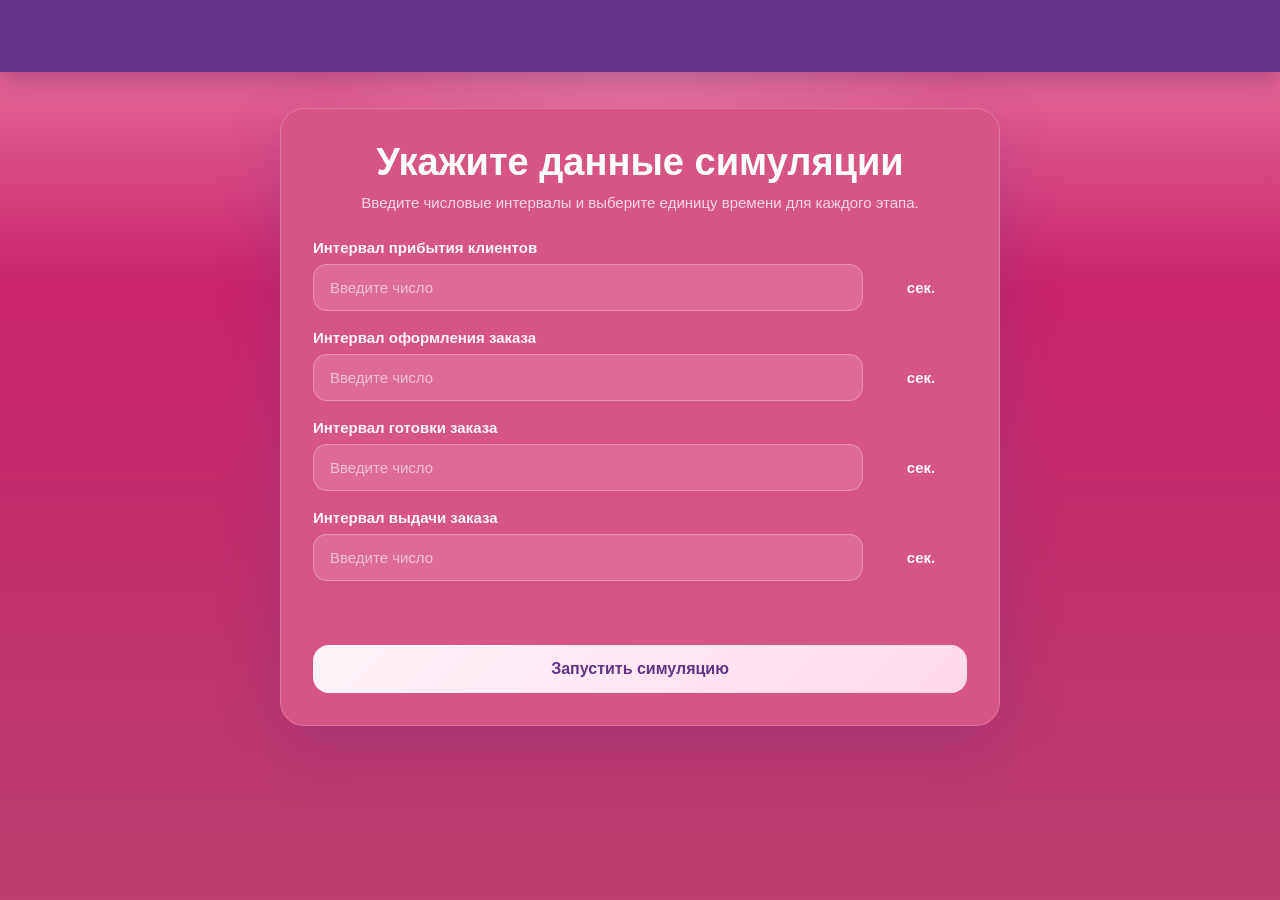
<file: src/templates/home.html>
<!DOCTYPE html>
<html lang="ru">
<head>
    <meta charset="UTF-8">
    <meta name="viewport" content="width=device-width, initial-scale=1.0">
    <title>Fast Food Simulator</title>
    <link rel="stylesheet" href="../static/css/home.css">
</head>
<body>
    <header class="page-header">
    </header>

    <main class="page-content">
        <section class="simulation-card">
            <h1>Укажите данные симуляции</h1>
            <p>Введите числовые интервалы и выберите единицу времени для каждого этапа.</p>

            <form class="simulation-form" id="simulationForm">
                <div class="field-group">
                    <label for="arrivalInterval">Интервал прибытия клиентов</label>
                    <div class="field-control">
                        <input id="arrivalInterval" name="client_interval_seconds" type="number" min="0" step="1" placeholder="Введите число" required>
                        <span>сек.</span>
                    </div>
                </div>

                <div class="field-group">
                    <label for="orderInterval">Интервал оформления заказа</label>
                    <div class="field-control">
                        <input id="orderInterval" name="cashier_interval_seconds" type="number" min="0" step="1" placeholder="Введите число" required>
                        <span>сек.</span>
                    </div>
                </div>

                <div class="field-group">
                    <label for="cookingInterval">Интервал готовки заказа</label>
                    <div class="field-control">
                        <input id="cookingInterval" name="kitchen_interval_seconds" type="number" min="0" step="1" placeholder="Введите число" required>
                        <span>сек.</span>
                    </div>
                </div>

                <div class="field-group">
                    <label for="pickupInterval">Интервал выдачи заказа</label>
                    <div class="field-control">
                        <input id="pickupInterval" name="waiter_interval_seconds" type="number" min="0" step="1" placeholder="Введите число" required>
                        <span>сек.</span>
                    </div>
                </div>

                <div id="simulationFormError" class="simulation-form-error" role="alert" aria-live="polite"></div>
                <button class="submit-button" type="submit">Запустить симуляцию</button>
            </form>
        </section>
    </main>

    <script src="../static/js/home.js"></script>
</body>
</html>
</file>
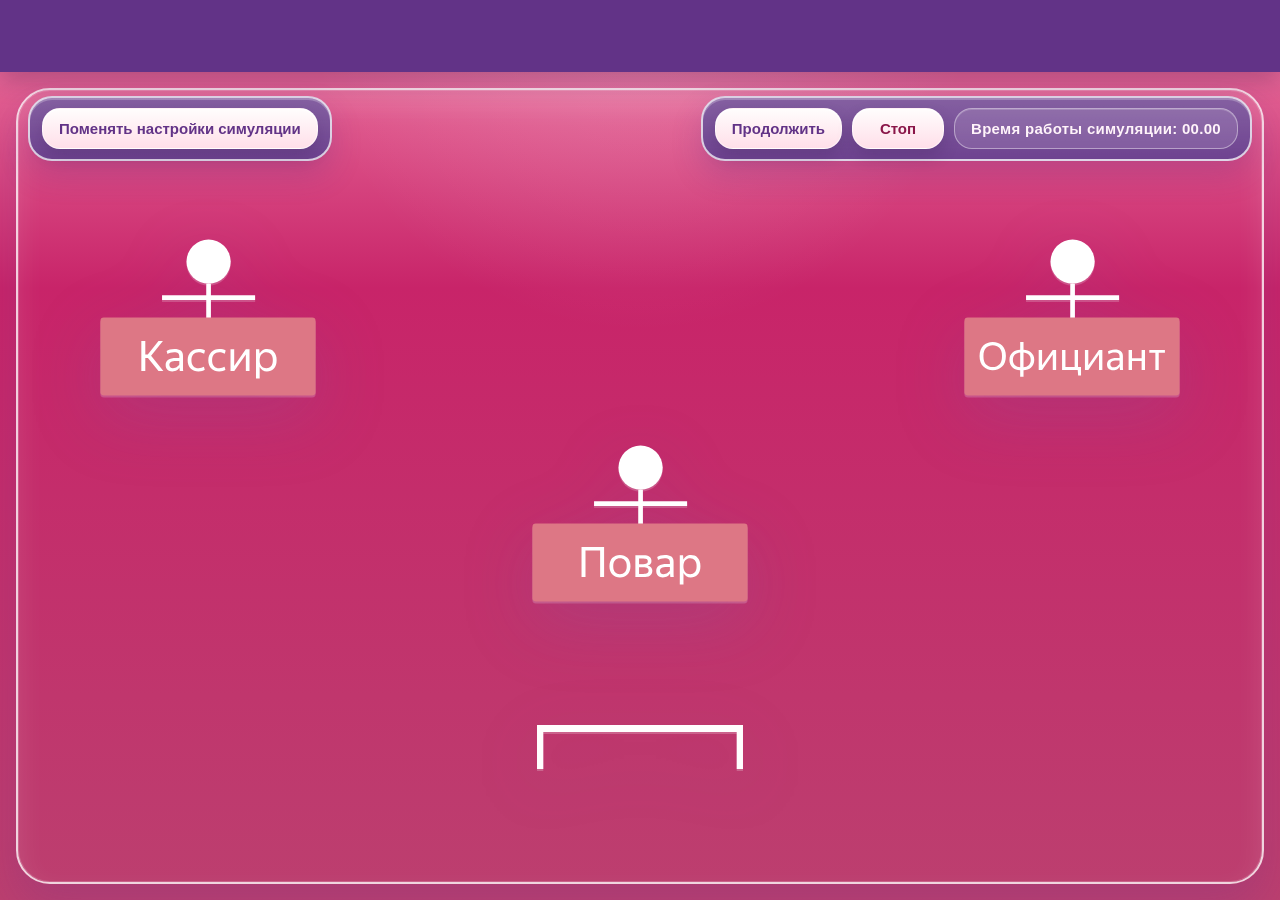
<file: src/templates/simulation_0.html>
﻿<!DOCTYPE html>
<html lang="ru">
<head>
    <meta charset="UTF-8">
    <meta name="viewport" content="width=device-width, initial-scale=1.0">
    <title>Симуляция</title>
    <link rel="stylesheet" href="../static/css/simulation_0.css">
</head>
<body>
    <div class="screen-frame" aria-hidden="true"></div>

    <div class="floating-controls">
        <button id="continueButton" class="control-button" type="button">Продолжить</button>
        <button id="pauseButton" class="control-button control-button-stop" type="button">Стоп</button>
        <div class="timer-display">Время работы симуляции: 00.00</div>
    </div>

    <div class="floating-settings-panel">
        <button id="simulationSettingsButton" class="control-button" type="button">Поменять настройки симуляции</button>
    </div>

    <div id="simulationSettingsModal" class="settings-modal-overlay" hidden>
        <form id="simulationSettingsForm" class="settings-modal" aria-labelledby="simulationSettingsTitle">
            <button id="simulationSettingsCloseButton" class="settings-modal-close" type="button" aria-label="Закрыть окно настроек">&times;</button>
            <h2 id="simulationSettingsTitle" class="settings-modal-title">Настройки симуляции</h2>

            <div class="settings-modal-fields">
                <label class="settings-field">
                    <span>Интервал прибытия клиентов</span>
                    <input id="clientIntervalInput" name="client" type="number" min="1" step="1" required>
                </label>

                <label class="settings-field">
                    <span>Интервал оформления заказа</span>
                    <input id="cashierIntervalInput" name="cashier" type="number" min="1" step="1" required>
                </label>

                <label class="settings-field">
                    <span>Интервал готовки заказа</span>
                    <input id="kitchenIntervalInput" name="kitchen" type="number" min="1" step="1" required>
                </label>

                <label class="settings-field">
                    <span>Интервал выдачи заказа</span>
                    <input id="waiterIntervalInput" name="waiter" type="number" min="1" step="1" required>
                </label>
            </div>

            <div id="simulationSettingsError" class="settings-modal-error" role="alert" aria-live="polite"></div>
            <button id="simulationSettingsSubmitButton" class="control-button settings-modal-submit" type="submit">Применить изменения</button>
        </form>
    </div>

    <div id="toastStack" class="toast-stack" aria-live="polite" aria-atomic="false"></div>

    <header class="page-header">
    </header>

    <main class="page-content">
        <section class="worker-tree" aria-label="Схема воркеров">
            <div class="worker-children">
                <div class="worker-node worker-node-cashier">
                    <img src="../static/images/workers/cashier.svg" alt="Cashier worker">
                    <div class="worker-state">
                        <div class="worker-current">
                            <div class="client-slot" id="cashierCurrentClient"></div>
                        </div>

                        <div class="worker-queue">
                            <div class="client-queue" id="cashierQueue"></div>
                        </div>
                    </div>
                </div>

                <div class="worker-node worker-node-root">
                    <div class="kitchen-state">
                        <div class="ticket-line ticket-line-queue" id="kitchenQueue"></div>
                        <div class="ticket-line ticket-line-doing" id="kitchenDoing"></div>
                    </div>
                    <img src="../static/images/workers/kitchen.svg" alt="Kitchen worker">
                    <div class="waiter-table-node">
                        <div class="burger-queue" id="waiterBurgerQueue"></div>
                        <img src="../static/images/waiter_table.svg" alt="Waiter table">
                    </div>
                </div>

                <div class="worker-node worker-node-waiter">
                    <img src="../static/images/workers/waiter.svg" alt="Waiter worker">
                    <div class="worker-state">
                        <div class="worker-current">
                            <div class="client-slot" id="waiterCurrentClient"></div>
                        </div>

                        <div class="worker-queue">
                            <div class="client-queue" id="waiterClientQueue"></div>
                        </div>
                    </div>
                </div>
            </div>
        </section>
    </main>

    <script>window.simulationId = {{ simulation_id }};</script>
    <script src="../static/js/simulation_0_state.js"></script>
    <script src="../static/js/simulation_0_settings.js"></script>
    <script src="../static/js/simulation_0_events.js"></script>
    <script src="../static/js/simulation_0_progress.js"></script>
    <script src="../static/js/simulation_0_render.js"></script>
    <script src="../static/js/simulation_0_animations.js"></script>
    <script src="../static/js/simulation_0.js"></script>
</body>
</html>
</file>
<file: src/static/css/home.css>
@font-face {
            font-family: 'Yandex Sans Text';
            src: url("/static/fonts/YandexSansText-Regular.woff2") format("woff2");
            font-weight: normal;
            font-style: normal;
        }
        :root {
            --page-bg: #c82469;
            --header-bg: #623387;
            --card-bg:  #d75585;
            --card-border: rgba(255, 255, 255, 0.2);
            --text-main: #fff4fa;
            --text-muted: rgba(255, 244, 250, 0.82);
            --accent: #fff4fa;
            --accent-strong: #ffd9ea;
            --field-bg: rgba(255, 244, 250, 0.14);
            --field-border: rgba(255, 244, 250, 0.28);
            --field-focus: rgba(255, 244, 250, 0.34);
        }

        * {
            box-sizing: border-box;
        }

        body {
            margin: 0;
            min-height: 100vh;
            font-family: "Yandex Sans Text Regular", "Segoe UI", Tahoma, Geneva, Verdana, sans-serif;
            background:
                radial-gradient(circle at top, rgba(255, 244, 250, 0.18), transparent 30%),
                linear-gradient(180deg, #ee7aa4 0%, var(--page-bg) 32%, #bc3f6f 100%);
            color: var(--text-main);
        }

        .page-header {
            display: flex;
            justify-content: center;
            align-items: center;
            min-height: 72px;
            padding: 12px 16px;
            background: var(--header-bg);
            box-shadow: 0 8px 24px rgba(47, 18, 67, 0.28);
        }

        .page-header img {
            max-width: 880px;
            width: 100%;
            height: auto;
            display: block;
        }

        .page-content {
            display: flex;
            justify-content: center;
            padding: 36px 16px 48px;
        }

        .simulation-card {
            width: min(100%, 720px);
            padding: 32px;
            border: 1px solid var(--card-border);
            border-radius: 24px;
            background: var(--card-bg);
            box-shadow: 0 24px 60px rgba(98, 51, 135, 0.24);
        }

        .simulation-card h1 {
            margin: 0 0 10px;
            font-size: clamp(28px, 4vw, 38px);
            text-align: center;
            color: #ffffff;
        }

        .simulation-card p {
            margin: 0 0 28px;
            text-align: center;
            color: var(--text-muted);
            font-size: 15px;
        }

        .simulation-form {
            display: grid;
            gap: 18px;
        }

        .field-group {
            display: grid;
            gap: 8px;
        }

        .field-group label {
            font-size: 15px;
            font-weight: 600;
            color: var(--text-main);
        }

        .field-control {
            display: grid;
            grid-template-columns: 1fr 92px;
            gap: 12px;
            align-items: center;
        }

        .field-control span {
            display: flex;
            align-items: center;
            justify-content: center;
            width: 100%;
            text-align: center;
            font-size: 15px;
            font-weight: 600;
            color: var(--text-main);
        }

        .field-control input,
        .field-control select {
            width: 100%;
            border: 1px solid var(--field-border);
            border-radius: 14px;
            background: var(--field-bg);
            color: var(--text-main);
            padding: 14px 16px;
            font-size: 15px;
            outline: none;
            transition: border-color 0.2s ease, box-shadow 0.2s ease, transform 0.2s ease, background-color 0.2s ease;
        }

        .field-control input::placeholder {
            color: rgba(255, 244, 250, 0.62);
        }

        .field-control input[type="number"] {
            -moz-appearance: textfield;
            appearance: textfield;
        }

        .field-control input[type="number"]::-webkit-outer-spin-button,
        .field-control input[type="number"]::-webkit-inner-spin-button {
            -webkit-appearance: none;
            margin: 0;
        }

        .field-control select {
            appearance: none;
            min-height: 48px;
            padding: 10px 12px;
            font-size: 14px;
            font-weight: 600;
            text-align: center;
            background:
                linear-gradient(135deg, rgba(255, 244, 250, 0.1), rgba(255, 244, 250, 0.06)),
                var(--card-bg);
            cursor: pointer;
        }

        .field-control input:focus,
        .field-control select:focus {
            border-color: var(--field-focus);
            box-shadow: 0 0 0 4px rgba(255, 244, 250, 0.16);
            transform: translateY(-1px);
        }

        .simulation-form-error {
            min-height: 20px;
            color: #ff2f2f;
            font-size: 14px;
            font-weight: 700;
        }

        .submit-button {
            margin-top: 8px;
            border: none;
            border-radius: 16px;
            padding: 15px 20px;
            font-size: 16px;
            font-weight: 700;
            color: #623387;
            background: linear-gradient(135deg, var(--accent) 0%, var(--accent-strong) 100%);
            cursor: pointer;
            transition: transform 0.2s ease, box-shadow 0.2s ease;
        }

        .submit-button:hover {
            transform: translateY(-2px);
            box-shadow: 0 16px 30px rgba(98, 51, 135, 0.24);
        }

        .submit-button:active {
            transform: translateY(0);
        }

        @media (max-width: 640px) {
            .simulation-card {
                padding: 24px 18px;
                border-radius: 20px;
            }

            .field-control {
                grid-template-columns: 1fr;
            }

            .page-header {
                min-height: 60px;
            }

            .page-header img {
                max-width: 180px;
            }
        }
</file>
<file: src/static/css/simulation_0.css>
@font-face {
    font-family: "Yandex Sans Text";
    src: url("/static/fonts/YandexSansText-Regular.woff2") format("woff2");
    font-weight: normal;
    font-style: normal;
}

:root {
    --page-bg: #c82469;
    --header-bg: #623387;
    --text-main: #fff4fa;
    --text-muted: rgba(255, 244, 250, 0.82);
    --worker-scale: 0.67;
}

* {
    box-sizing: border-box;
}

body {
    margin: 0;
    min-height: 100vh;
    font-family: "Yandex Sans Text Regular", "Segoe UI", Tahoma, Geneva, Verdana, sans-serif;
    background:
        radial-gradient(circle at top, rgba(255, 244, 250, 0.18), transparent 30%),
        linear-gradient(180deg, #ee7aa4 0%, var(--page-bg) 32%, #bc3f6f 100%);
    color: var(--text-main);
    position: relative;
}

.screen-frame {
    position: absolute;
    top: 88px;
    right: 16px;
    left: 16px;
    bottom: 16px;
    border: 2px solid rgba(255, 255, 255, 0.78);
    border-radius: 34px;
    box-shadow:
        0 0 0 1px rgba(255, 255, 255, 0.18) inset,
        0 14px 28px rgba(255, 255, 255, 0.12) inset,
        0 22px 44px rgba(98, 51, 135, 0.22);
    pointer-events: none;
    z-index: 0;
}

.floating-controls {
    position: absolute;
    top: 96px;
    right: 28px;
    z-index: 3;
    display: flex;
    align-items: center;
    gap: 10px;
    padding: 10px 12px;
    border: 2px solid rgba(255, 255, 255, 0.74);
    border-radius: 24px;
    background:
        linear-gradient(180deg, rgba(255, 255, 255, 0.22), rgba(255, 255, 255, 0.08)),
        var(--header-bg);
    box-shadow:
        0 14px 30px rgba(98, 51, 135, 0.24),
        0 2px 0 rgba(255, 255, 255, 0.24) inset;
}

.floating-settings-panel {
    position: absolute;
    top: 96px;
    left: 28px;
    z-index: 3;
    display: flex;
    align-items: center;
    gap: 10px;
    padding: 10px 12px;
    border: 2px solid rgba(255, 255, 255, 0.74);
    border-radius: 24px;
    background:
        linear-gradient(180deg, rgba(255, 255, 255, 0.22), rgba(255, 255, 255, 0.08)),
        var(--header-bg);
    box-shadow:
        0 14px 30px rgba(98, 51, 135, 0.24),
        0 2px 0 rgba(255, 255, 255, 0.24) inset;
}

.control-button {
    border: 1px solid rgba(255, 255, 255, 0.58);
    border-radius: 18px;
    min-width: 92px;
    padding: 11px 16px;
    font: inherit;
    font-size: 15px;
    font-weight: 700;
    color: #623387;
    background: linear-gradient(180deg, #fffdfd 0%, #ffdfe9 100%);
    box-shadow:
        0 8px 16px rgba(47, 18, 67, 0.18),
        0 1px 0 rgba(255, 255, 255, 0.94) inset;
    cursor: pointer;
    transition: transform 0.2s ease, box-shadow 0.2s ease, opacity 0.2s ease;
}

.control-button:hover:not(:disabled) {
    transform: translateY(-1px);
    box-shadow:
        0 12px 22px rgba(47, 18, 67, 0.2),
        0 1px 0 rgba(255, 255, 255, 0.94) inset;
}

.control-button:disabled {
    opacity: 0.45;
    color: rgba(98, 51, 135, 0.72);
    background: linear-gradient(180deg, rgba(255, 253, 253, 0.72) 0%, rgba(255, 223, 233, 0.62) 100%);
    box-shadow:
        0 3px 8px rgba(47, 18, 67, 0.12),
        0 1px 0 rgba(255, 255, 255, 0.5) inset;
    cursor: not-allowed;
}

.control-button-stop:disabled {
    color: rgba(138, 22, 73, 0.72);
}

.control-button-stop {
    color: #8a1649;
}

.timer-display {
    min-width: 270px;
    padding: 11px 16px;
    border: 1px solid rgba(255, 255, 255, 0.42);
    border-radius: 18px;
    background: rgba(255, 244, 250, 0.12);
    color: var(--text-main);
    font-size: 15px;
    font-weight: 600;
    text-align: center;
    letter-spacing: 0.02em;
    box-shadow: 0 1px 0 rgba(255, 255, 255, 0.18) inset;
}

.settings-modal-overlay {
    position: fixed;
    inset: 0;
    z-index: 50;
    display: grid;
    place-items: center;
    padding: 24px;
    background:
        radial-gradient(circle at center, rgba(255, 244, 250, 0.18), transparent 36%),
        rgba(47, 18, 67, 0.56);
    backdrop-filter: blur(5px);
}

.settings-modal-overlay[hidden] {
    display: none;
}

.settings-modal {
    position: relative;
    width: min(100%, 560px);
    padding: 34px 34px 30px;
    border: 2px solid rgba(255, 255, 255, 0.78);
    border-radius: 30px;
    background:
        linear-gradient(180deg, rgba(255, 255, 255, 0.22), rgba(255, 255, 255, 0.08)),
        var(--header-bg);
    box-shadow:
        0 24px 54px rgba(47, 18, 67, 0.34),
        0 2px 0 rgba(255, 255, 255, 0.24) inset;
}

.settings-modal-close {
    position: absolute;
    top: 14px;
    right: 16px;
    width: 38px;
    height: 38px;
    border: 1px solid rgba(255, 255, 255, 0.58);
    border-radius: 50%;
    color: #623387;
    background: linear-gradient(180deg, #fffdfd 0%, #ffdfe9 100%);
    font: inherit;
    font-size: 28px;
    font-weight: 800;
    line-height: 1;
    cursor: pointer;
    box-shadow:
        0 8px 16px rgba(47, 18, 67, 0.18),
        0 1px 0 rgba(255, 255, 255, 0.94) inset;
}

.settings-modal-title {
    margin: 0 46px 24px 0;
    color: var(--text-main);
    font-size: 28px;
    font-weight: 800;
}

.settings-modal-fields {
    display: grid;
    gap: 14px;
}

.settings-field {
    display: grid;
    grid-template-columns: minmax(0, 1fr) 132px;
    align-items: center;
    gap: 18px;
    color: var(--text-main);
    font-size: 16px;
    font-weight: 700;
}

.settings-field input {
    width: 100%;
    min-height: 44px;
    border: 1px solid rgba(255, 255, 255, 0.58);
    border-radius: 16px;
    padding: 9px 12px;
    color: #623387;
    background: linear-gradient(180deg, #fffdfd 0%, #ffdfe9 100%);
    font: inherit;
    font-weight: 800;
    outline: none;
    box-shadow:
        0 7px 15px rgba(47, 18, 67, 0.14),
        0 1px 0 rgba(255, 255, 255, 0.94) inset;
}

.settings-field input:focus {
    border-color: rgba(255, 255, 255, 0.92);
    box-shadow:
        0 0 0 3px rgba(255, 244, 250, 0.22),
        0 7px 15px rgba(47, 18, 67, 0.14),
        0 1px 0 rgba(255, 255, 255, 0.94) inset;
}

.settings-modal-error {
    min-height: 20px;
    margin: 16px 0 4px;
    color: #ff2f2f;
    font-size: 14px;
    font-weight: 700;
}

.settings-modal-submit {
    width: 100%;
    margin-top: 10px;
}

.toast-stack {
    position: fixed;
    right: 28px;
    bottom: 28px;
    z-index: 60;
    display: grid;
    gap: 12px;
    width: min(360px, calc(100vw - 32px));
    pointer-events: none;
}

.toast-notification {
    position: relative;
    overflow: hidden;
    padding: 13px 16px 17px;
    border: 1px solid rgba(255, 255, 255, 0.42);
    border-radius: 18px;
    background: rgba(255, 244, 250, 0.12);
    color: var(--text-main);
    font-size: 15px;
    font-weight: 700;
    letter-spacing: 0.02em;
    box-shadow:
        0 14px 30px rgba(98, 51, 135, 0.24),
        0 1px 0 rgba(255, 255, 255, 0.18) inset;
    backdrop-filter: blur(5px);
    animation: toast-appear 0.22s ease-out;
}

.toast-notification::after {
    content: "";
    position: absolute;
    right: 0;
    bottom: 0;
    left: 0;
    height: 4px;
    background: linear-gradient(90deg, var(--header-bg), var(--page-bg));
    transform-origin: left center;
    animation: toast-progress 3s linear forwards;
}

.toast-notification-removing {
    opacity: 0;
    transform: translateX(18px);
    transition: opacity 0.22s ease, transform 0.22s ease;
}

.page-header {
    display: flex;
    justify-content: center;
    align-items: center;
    min-height: 72px;
    padding: 12px 16px;
    background: var(--header-bg);
    box-shadow: 0 8px 24px rgba(47, 18, 67, 0.28);
    position: relative;
    z-index: 2;
}

.page-header img {
    max-width: 880px;
    width: 100%;
    height: auto;
    display: block;
}

.page-content {
    display: flex;
    justify-content: center;
    padding: 150px 32px 72px;
    position: relative;
    z-index: 1;
}

.worker-tree {
    width: min(100%, 1860px);
    display: flex;
    justify-content: center;
}

.worker-children {
    width: 100%;
    display: grid;
    grid-template-columns: repeat(3, minmax(320px, 1fr));
    gap: calc(120px * var(--worker-scale));
    align-items: start;
}

.worker-node {
    display: grid;
    justify-items: center;
    gap: calc(20px * var(--worker-scale));
}

.worker-node-root {
    gap: calc(28px * var(--worker-scale));
    position: relative;
    align-content: start;
}

.waiter-table-node {
    width: min(100%, calc(640px * var(--worker-scale)));
    display: grid;
    justify-items: center;
    gap: calc(10px * var(--worker-scale));
    position: relative;
    z-index: 0;
}

.worker-node img {
    width: clamp(calc(320px * var(--worker-scale)), calc(34vw * var(--worker-scale)), calc(480px * var(--worker-scale)));
    height: auto;
    display: block;
    filter:
        drop-shadow(0 20px 34px rgba(98, 51, 135, 0.22))
        drop-shadow(0 2px 0 rgba(255, 255, 255, 0.22));
}

.worker-node-cashier,
.worker-node-waiter {
    align-content: start;
}

.waiter-table-node > img {
    width: clamp(calc(240px * var(--worker-scale)), calc(24vw * var(--worker-scale)), calc(320px * var(--worker-scale)));
}

.kitchen-state {
    width: min(100%, 1320px);
    display: grid;
    gap: calc(16px * var(--worker-scale));
    justify-items: center;
}

.ticket-line {
    width: 100%;
    min-height: calc(126px * var(--worker-scale));
    display: flex;
    flex-wrap: wrap;
    justify-content: center;
    align-items: flex-end;
    gap: calc(18px * var(--worker-scale));
}

.ticket-line-doing {
    min-height: calc(138px * var(--worker-scale));
}

.ticket-card {
    display: grid;
    justify-items: center;
    gap: calc(10px * var(--worker-scale));
}

.worker-progress-pipe {
    width: calc(108px * var(--worker-scale));
    height: calc(15px * var(--worker-scale));
    overflow: hidden;
    padding: calc(3px * var(--worker-scale));
    border: 1px solid rgba(255, 255, 255, 0.72);
    border-radius: 999px;
    background:
        linear-gradient(180deg, rgba(255, 255, 255, 0.36), rgba(255, 244, 250, 0.08)),
        rgba(98, 51, 135, 0.28);
    box-shadow:
        0 8px 18px rgba(47, 18, 67, 0.18),
        0 1px 0 rgba(255, 255, 255, 0.5) inset;
}

.worker-progress-fill {
    width: 100%;
    height: 100%;
    border-radius: inherit;
    background:
        linear-gradient(90deg, #fffdfd 0%, #ffe16d 46%, #ff8f3d 100%);
    box-shadow:
        0 0 12px rgba(255, 225, 109, 0.62),
        0 1px 0 rgba(255, 255, 255, 0.72) inset;
    transform: scaleX(var(--worker-progress-start, 0));
    transform-origin: left center;
}

.worker-progress-fill-running {
    animation: worker-progress-fill var(--worker-progress-remaining) linear forwards;
}

.ticket-card-number {
    color: #ffffff;
    font-size: calc(24px * var(--worker-scale));
    font-weight: 800;
    line-height: 1;
}

.ticket-card img {
    width: calc(92px * var(--worker-scale));
    height: auto;
    display: block;
    filter:
        drop-shadow(0 12px 24px rgba(98, 51, 135, 0.2))
        drop-shadow(0 2px 0 rgba(255, 255, 255, 0.18));
}

.ticket-card-empty {
    display: flex;
    align-items: center;
    justify-content: center;
    min-height: calc(82px * var(--worker-scale));
    padding: 0 calc(22px * var(--worker-scale));
    border: 1px solid rgba(255, 255, 255, 0.24);
    border-radius: 999px;
    color: rgba(255, 244, 250, 0.78);
    background: rgba(255, 244, 250, 0.06);
    font-size: calc(18px * var(--worker-scale));
}

.worker-state {
    width: min(100%, calc(520px * var(--worker-scale)));
    display: grid;
    gap: calc(28px * var(--worker-scale));
    margin-top: calc(12px * var(--worker-scale));
}

.worker-current,
.worker-queue {
    display: grid;
    justify-items: center;
    gap: calc(14px * var(--worker-scale));
}

.worker-label {
    color: #ffffff;
    font-size: calc(28px * var(--worker-scale));
    font-weight: 700;
    text-align: center;
}

.client-slot,
.client-queue {
    width: 100%;
    min-height: calc(120px * var(--worker-scale));
    display: flex;
    flex-wrap: wrap;
    justify-content: center;
    align-items: flex-start;
    gap: calc(18px * var(--worker-scale));
    padding: calc(14px * var(--worker-scale)) 0 calc(4px * var(--worker-scale));
}

.burger-queue {
    width: 100%;
    min-height: calc(120px * var(--worker-scale));
    display: flex;
    flex-wrap: wrap;
    justify-content: center;
    align-items: flex-end;
    gap: calc(18px * var(--worker-scale));
    padding: 0 0 calc(4px * var(--worker-scale));
}

.client-card {
    display: grid;
    justify-items: center;
    gap: calc(8px * var(--worker-scale));
}

.burger-card {
    display: grid;
    justify-items: center;
    gap: calc(8px * var(--worker-scale));
}

.client-card-arriving {
    opacity: 0;
    transform: translateY(calc(-36px * var(--worker-scale))) scale(0.82);
    animation: client-arrive 1s ease forwards;
}

.client-card-travel {
    position: fixed;
    z-index: 20;
    pointer-events: none;
    margin: 0;
    animation: none;
}

.client-card-number {
    color: #ffffff;
    font-size: calc(22px * var(--worker-scale));
    font-weight: 700;
    line-height: 1;
}

.burger-card-number {
    color: #ffffff;
    font-size: calc(22px * var(--worker-scale));
    font-weight: 700;
    line-height: 1;
}

.client-card img {
    width: calc(92px * var(--worker-scale));
    height: auto;
    display: block;
    filter:
        drop-shadow(0 12px 22px rgba(98, 51, 135, 0.22))
        drop-shadow(0 2px 0 rgba(255, 255, 255, 0.16));
}

.burger-card img {
    width: calc(92px * var(--worker-scale));
    height: auto;
    display: block;
    filter:
        drop-shadow(0 12px 22px rgba(98, 51, 135, 0.22))
        drop-shadow(0 2px 0 rgba(255, 255, 255, 0.16));
}

.client-card span {
    color: var(--text-main);
    font-size: calc(18px * var(--worker-scale));
    font-weight: 700;
}

.client-card-empty {
    display: flex;
    align-items: center;
    justify-content: center;
    min-height: calc(96px * var(--worker-scale));
    padding: 0 calc(24px * var(--worker-scale));
    border: 1px solid rgba(255, 255, 255, 0.24);
    border-radius: 999px;
    color: var(--text-muted);
    font-size: calc(20px * var(--worker-scale));
    text-align: center;
    background: rgba(255, 244, 250, 0.06);
}

.burger-card-empty {
    display: flex;
    align-items: center;
    justify-content: center;
    min-height: calc(96px * var(--worker-scale));
    padding: 0 calc(24px * var(--worker-scale));
    border: 1px solid rgba(255, 255, 255, 0.24);
    border-radius: 999px;
    color: var(--text-muted);
    font-size: calc(20px * var(--worker-scale));
    text-align: center;
    background: rgba(255, 244, 250, 0.06);
}

.waiter-travel-card {
    position: fixed;
    z-index: 20;
    pointer-events: none;
    margin: 0;
    display: block;
}

.waiter-travel-card img {
    width: 100%;
    height: auto;
    display: block;
    filter:
        drop-shadow(0 12px 22px rgba(98, 51, 135, 0.22))
        drop-shadow(0 2px 0 rgba(255, 255, 255, 0.16));
}

.waiter-travel-card-number {
    position: absolute;
    top: calc(24px * var(--worker-scale));
    left: calc(70px * var(--worker-scale));
    transform: translateX(-50%);
    color: #ffffff;
    font-size: calc(16px * var(--worker-scale));
    font-weight: 800;
    line-height: 1;
    text-shadow: 0 2px 10px rgba(47, 18, 67, 0.42);
}

@keyframes client-arrive {
    0% {
        opacity: 0;
        transform: translateY(calc(-36px * var(--worker-scale))) scale(0.82);
    }

    65% {
        opacity: 1;
        transform: translateY(calc(6px * var(--worker-scale))) scale(1.03);
    }

    100% {
        opacity: 1;
        transform: translateY(0) scale(1);
    }
}

@keyframes toast-appear {
    from {
        opacity: 0;
        transform: translateX(18px);
    }

    to {
        opacity: 1;
        transform: translateX(0);
    }
}

@keyframes toast-progress {
    from {
        transform: scaleX(1);
    }

    to {
        transform: scaleX(0);
    }
}

@keyframes worker-progress-fill {
    from {
        transform: scaleX(var(--worker-progress-start, 0));
    }

    to {
        transform: scaleX(1);
    }
}

@media (max-width: 1200px) {
    .worker-children {
        grid-template-columns: repeat(3, minmax(240px, 1fr));
        gap: calc(96px * var(--worker-scale));
    }

    .worker-node img {
        width: clamp(calc(240px * var(--worker-scale)), calc(32vw * var(--worker-scale)), calc(360px * var(--worker-scale)));
    }

    .worker-label {
        font-size: calc(24px * var(--worker-scale));
    }

    .ticket-card-number {
        font-size: calc(22px * var(--worker-scale));
    }
}

@media (max-width: 800px) {
    .floating-controls {
        top: 154px;
        right: 16px;
        left: 16px;
        flex-wrap: wrap;
        justify-content: center;
    }

    .floating-settings-panel {
        top: 96px;
        right: 16px;
        left: 16px;
        justify-content: center;
    }

    .floating-settings-panel .control-button {
        width: 100%;
    }

    .timer-display {
        width: 100%;
        min-width: 220px;
    }

    .settings-modal {
        padding: 30px 22px 24px;
    }

    .settings-field {
        grid-template-columns: 1fr;
        gap: 8px;
    }

    .toast-stack {
        right: 16px;
        bottom: 16px;
    }

    .page-content {
        padding-top: 228px;
    }

    .worker-children {
        width: 100%;
        grid-template-columns: 1fr;
        gap: calc(60px * var(--worker-scale));
    }

    .worker-node img {
        width: clamp(calc(220px * var(--worker-scale)), calc(60vw * var(--worker-scale)), calc(360px * var(--worker-scale)));
    }

    .worker-state {
        width: min(100%, calc(420px * var(--worker-scale)));
    }

    .kitchen-state {
        width: 100%;
    }
}

@media (max-width: 640px) {
    .screen-frame {
        top: 74px;
        right: 12px;
        left: 12px;
        bottom: 12px;
        border-radius: 24px;
    }

    .floating-controls {
        top: 140px;
        right: 12px;
        left: 12px;
    }

    .floating-settings-panel {
        top: 82px;
        right: 12px;
        left: 12px;
    }

    .page-content {
        padding: 226px 18px 44px;
    }

    .worker-tree {
        width: 100%;
    }

    .ticket-line {
        min-height: calc(104px * var(--worker-scale));
        gap: calc(12px * var(--worker-scale));
    }

    .ticket-card img {
        width: calc(72px * var(--worker-scale));
    }

    .ticket-card-number {
        font-size: calc(18px * var(--worker-scale));
    }

    .client-card img {
        width: calc(72px * var(--worker-scale));
    }

    .burger-card img {
        width: calc(72px * var(--worker-scale));
    }

    .client-card-number {
        font-size: calc(18px * var(--worker-scale));
    }

    .burger-card-number {
        font-size: calc(18px * var(--worker-scale));
    }

    .client-card span {
        font-size: calc(16px * var(--worker-scale));
    }

    .client-card-empty {
        font-size: calc(17px * var(--worker-scale));
    }

    .burger-card-empty {
        font-size: calc(17px * var(--worker-scale));
    }

    .waiter-travel-card-number {
        top: calc(22px * var(--worker-scale));
        left: calc(68px * var(--worker-scale));
        font-size: calc(14px * var(--worker-scale));
    }
}
</file>
